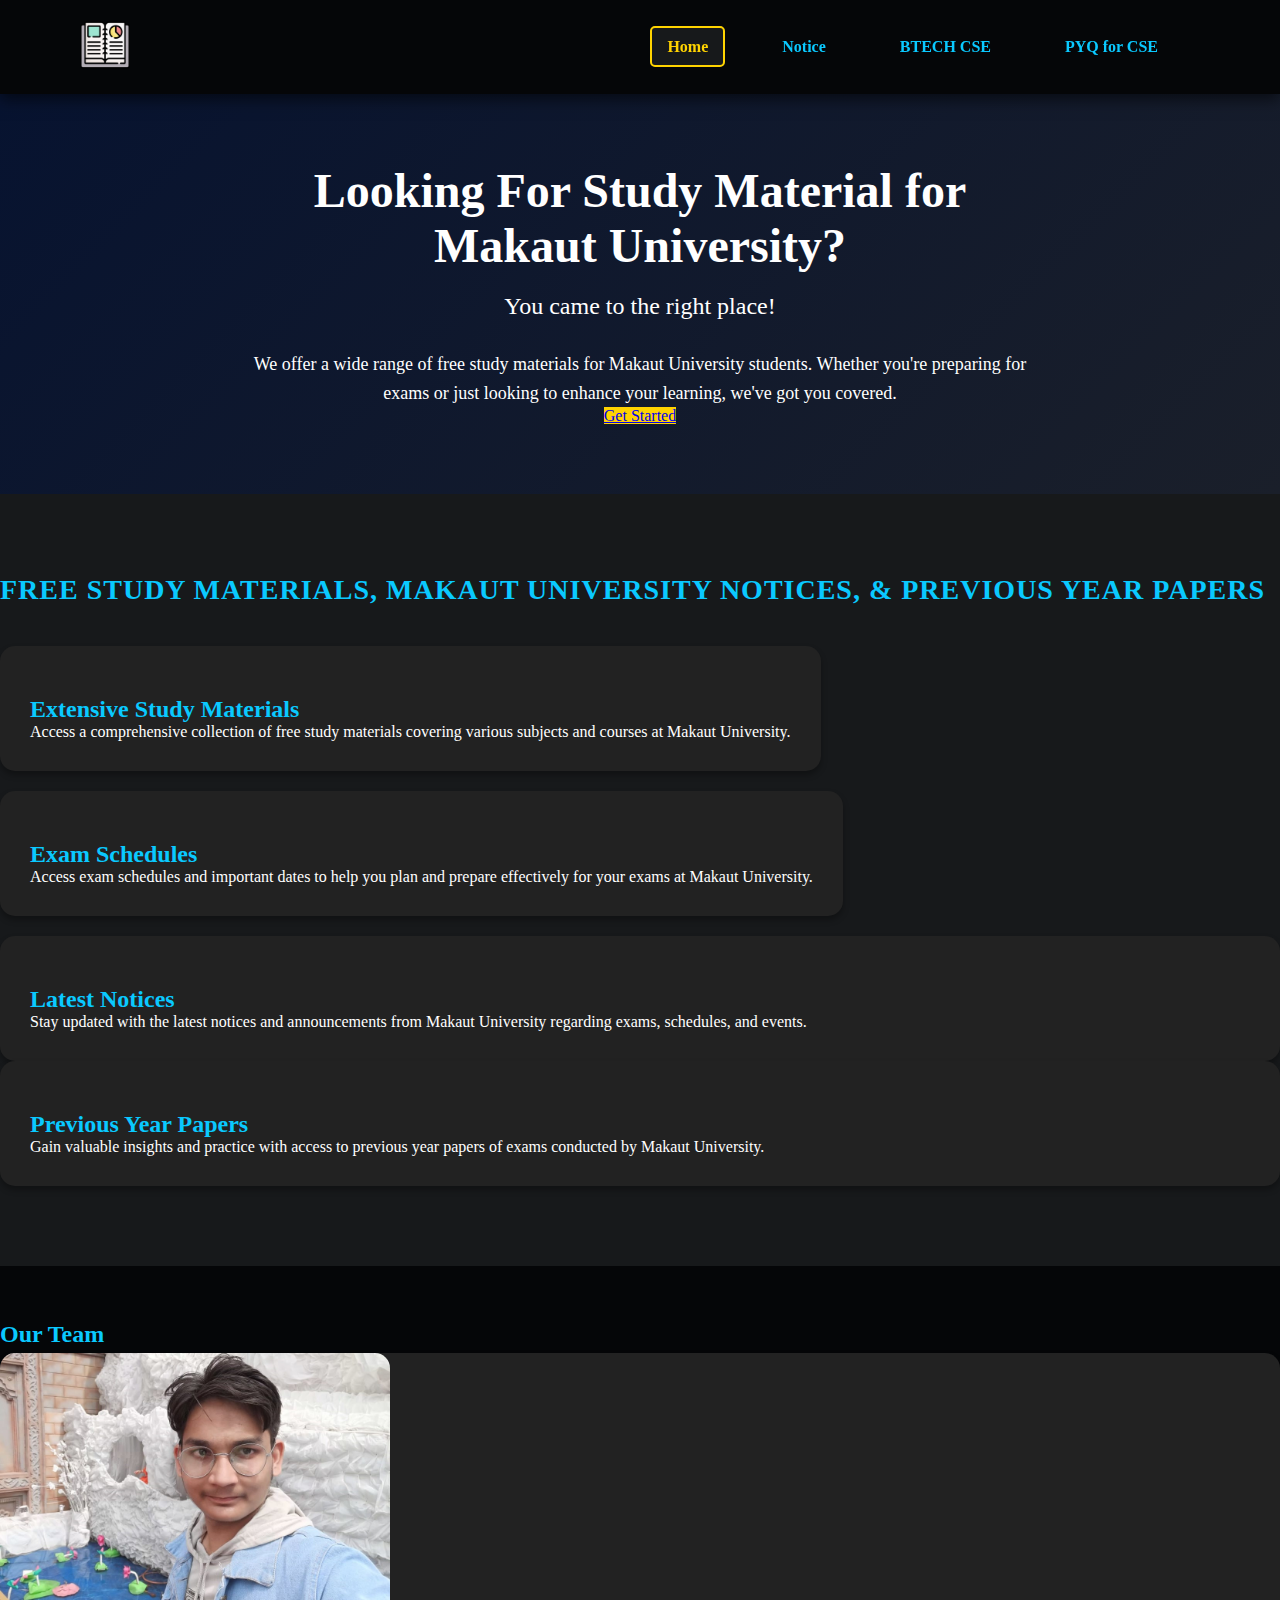
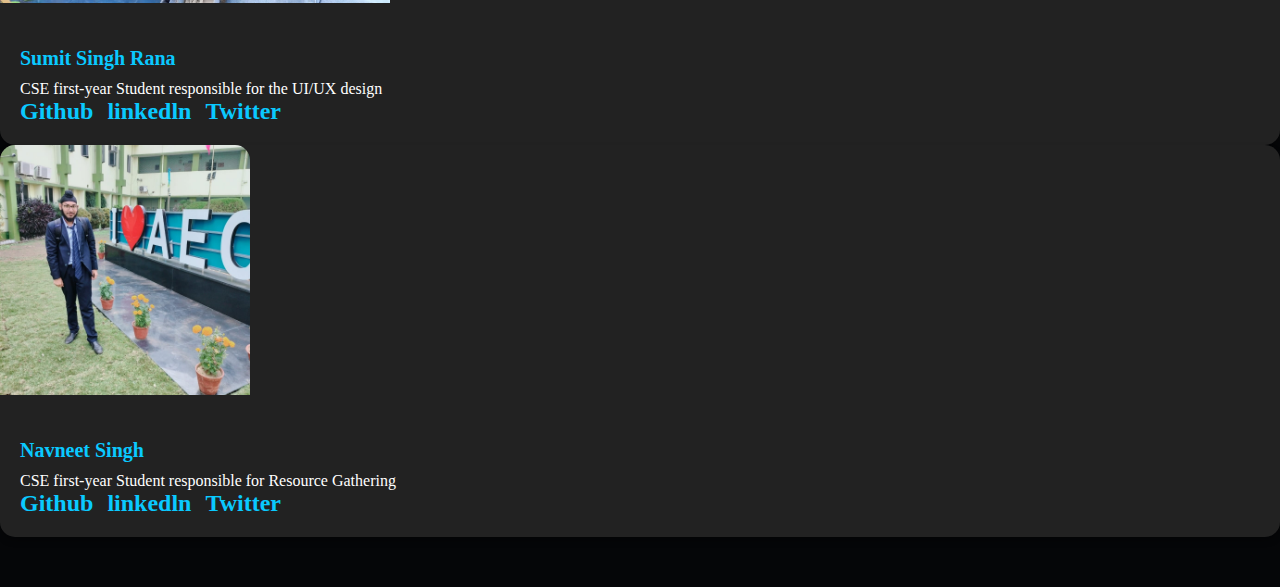
<file: Index.html>
<!DOCTYPE html>
<html lang="en">

<head>
    <meta charset="UTF-8">
    <meta name="viewport" content="width=device-width, initial-scale=1.0">
    <link href="https://cdn.jsdelivr.net/npm/bootstrap@5.0.2/dist/css/bootstrap.min.css" rel="stylesheet"
        integrity="sha384-EVSTQN3/azprG1Anm3QDgpJLIm9Nao0Yz1ztcQTwFspd3yD65VohhpuuCOmLASjC" crossorigin="anonymous">
    <link rel="stylesheet" href="style.css">
    <title>Index</title>
</head>

<body>
    <section id="header">
      <a href="#">
        <img src="img/planner.png" class="logo" alt="">
      </a>
  
      <div>
        <ul id="navbar">
          <li><a class="active" href="index.html">Home </a></li>
          <li><a href="Notice.html">Notice</a></li>
          <li><a href="study.html">BTECH CSE</a></li>
          <li><a href="pyq.html">PYQ for CSE</a></li>
          <!-- <li><a href="index.html">Contact</a></li> -->
        </ul>
      </div>
    </section>

    <section id="hero">
      <div class="container">
        <h1>Looking For Study Material for Makaut University?</h1>
        <h2>You came to the right place!</h2>
        <p>We offer a wide range of free study materials for Makaut University students. Whether you're preparing for exams or just looking to enhance your learning, we've got you covered.</p>
        <a href="pyq.html" class="btn btn-primary btn-lg hero-btn">Get Started </a>
      </div>
    </section>
    
    <section id="features">
      <div class="container">
          <h2 class="text-center mb-4">Free Study Materials, Makaut University Notices, & Previous Year Papers</h2>
          <div class="row">
              <!-- Top Cards -->
              <div class="col-md-6 top-cards">
                  <div class="card">
                      <div class="card-body text-center">
                          <h3 class="card-title">Extensive Study Materials</h3>
                          <p class="card-text">Access a comprehensive collection of free study materials covering various subjects and courses at Makaut University.</p>
                      </div>
                  </div>
              </div>
              <div class="col-md-6 top-cards">
                  <div class="card">
                      <div class="card-body text-center">
                          <h3 class="card-title">Exam Schedules</h3>
                          <p class="card-text">Access exam schedules and important dates to help you plan and prepare effectively for your exams at Makaut University.</p>
                      </div>
                  </div>
              </div>

              <!-- Bottom Cards -->
              <div class="col-md-6">
                  <div class="card">
                      <div class="card-body text-center">
                          <h3 class="card-title">Latest Notices</h3>
                          <p class="card-text">Stay updated with the latest notices and announcements from Makaut University regarding exams, schedules, and events.</p>
                      </div>
                  </div>
              </div>
              <div class="col-md-6">
                  <div class="card">
                      <div class="card-body text-center">
                          <h3 class="card-title">Previous Year Papers</h3>
                          <p class="card-text">Gain valuable insights and practice with access to previous year papers of exams conducted by Makaut University.</p>
                      </div>
                  </div>
              </div>
          </div>
      </div>
  </section>
    
  <section id="team">
    <div class="container">
        <h2>Our Team</h2>
        <div class="row">
            <div class="col-md-4">
                <div class="card">
                    <img src="img/team1.jpg" class="card-img-top" alt="John Doe">
                    <div class="card-body">
                        <h5 class="card-title">Sumit Singh Rana</h5>
                        <p class="card-text">CSE first-year Student responsible for the UI/UX design</p>
                        <ul class="list-inline">
                            <li class="list-inline-item"><a href="https://github.com/SS-Rana"target="_blank">Github</a></li>
                            <li class="list-inline-item"><a href="https://www.linkedin.com/in/sumit-singh-rana-22002a295"target="_blank">linkedln</a></li>
                            <li class="list-inline-item"><a href="https://twitter.com/SS_Rana005"target="_blank">Twitter</a></li>
                            
                        </ul>
                    </div>
                </div>
            </div>
            <div class="col-md-4">
                <div class="card">
                    <img src="img/team2.jpg" class="card-img-top" alt="Jane Smith">
                    <div class="card-body">
                        <h5 class="card-title">Navneet Singh</h5>
                        <p class="card-text">CSE first-year Student responsible for Resource Gathering</p>
                        <ul class="list-inline">
                          <li class="list-inline-item"><a href="https://github.com/navneetsingh9135"target="_blank">Github</i></a></li>
                            <li class="list-inline-item"><a href="https://surl.li/tgeea"target="_blank">linkedln</a></li>
                            <li class="list-inline-item"><a href="https://x.com/127Navneet69845?t=RZUumhgW-wLYJr5pBUO4NA&s=08"target="_blank">Twitter</i></a></li>
                        </ul>
                    </div>
                </div>
            </div>
            
        </div>
    </div>
</section>


  


    <script src="https://cdn.jsdelivr.net/npm/@popperjs/core@2.9.2/dist/umd/popper.min.js"
        integrity="sha384-IQsoLXl5PILFhosVNubq5LC7Qb9DXgDA9i+tQ8Zj3iwWAwPtgFTxbJ8NT4GN1R8p" crossorigin="anonymous">
    </script>
    <script src="https://cdn.jsdelivr.net/npm/bootstrap@5.0.2/dist/js/bootstrap.min.js"
        integrity="sha384-cVKIPhGWiC2Al4u+LWgxfKTRIcfu0JTxR+EQDz/bgldoEyl4H0zUF0QKbrJ0EcQF" crossorigin="anonymous">
    </script>
</body>

</html>
</file>
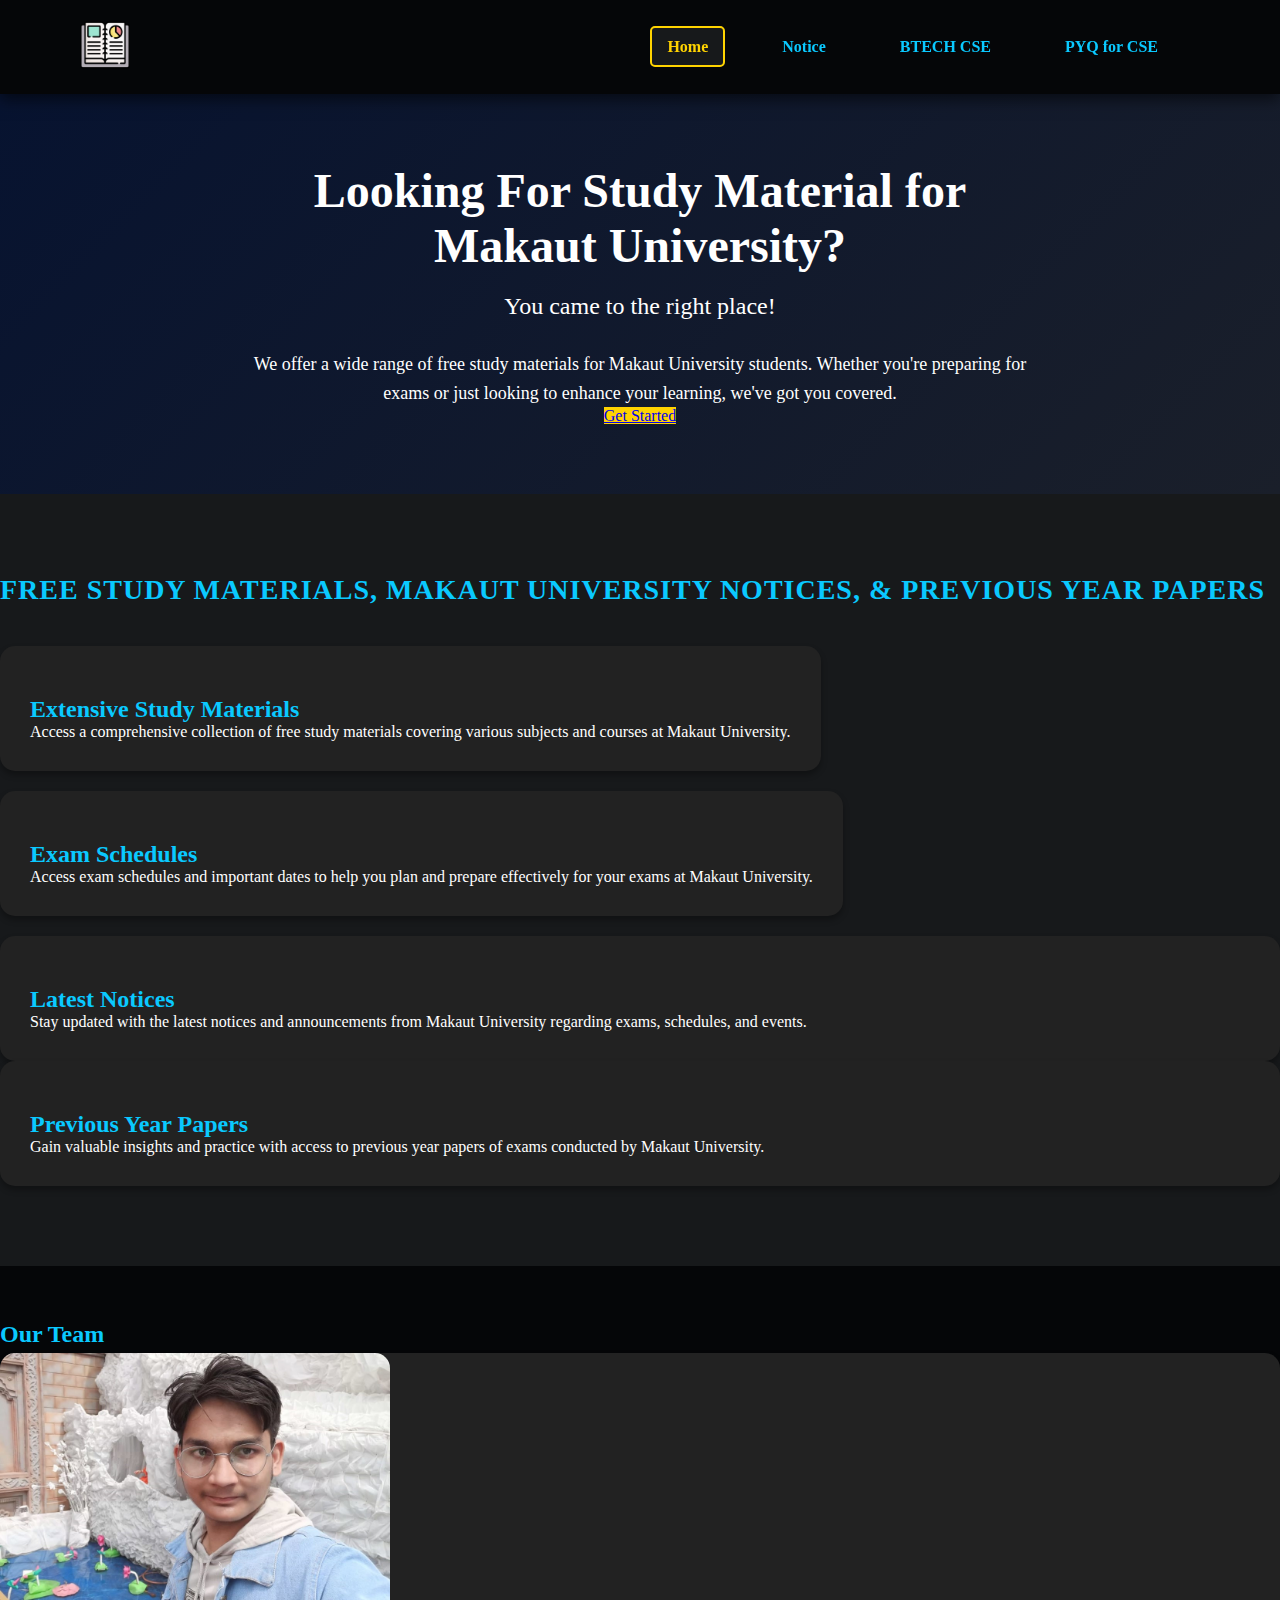
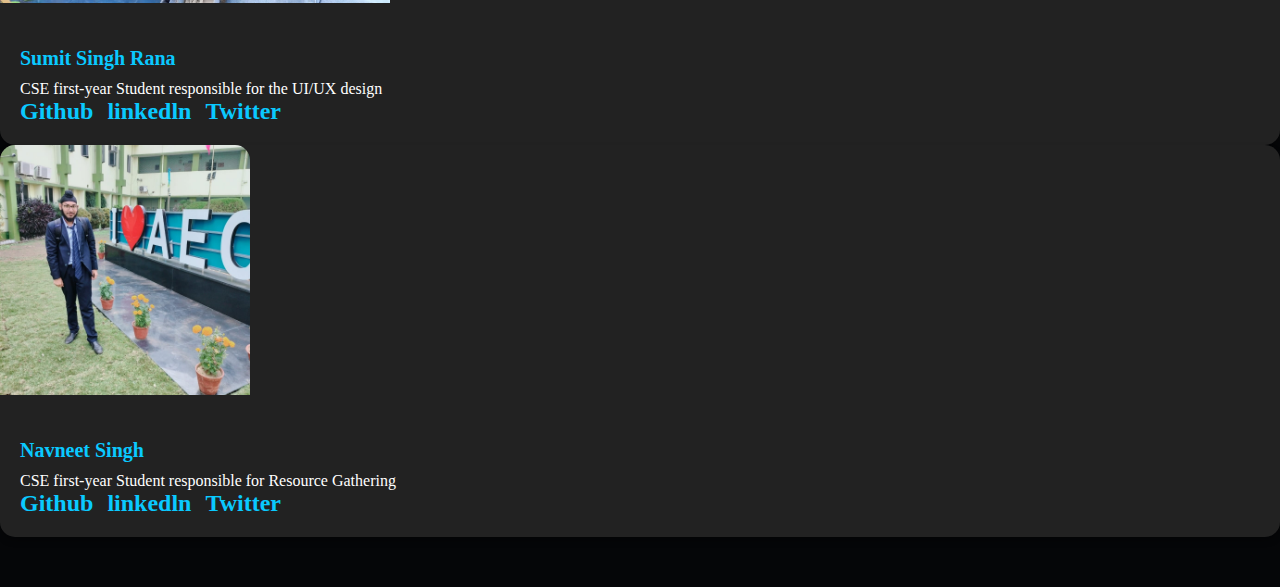
<file: index.html>
<!DOCTYPE html>
<html lang="en">

<head>
    <meta charset="UTF-8">
    <meta name="viewport" content="width=device-width, initial-scale=1.0">
    <link href="https://cdn.jsdelivr.net/npm/bootstrap@5.0.2/dist/css/bootstrap.min.css" rel="stylesheet"
        integrity="sha384-EVSTQN3/azprG1Anm3QDgpJLIm9Nao0Yz1ztcQTwFspd3yD65VohhpuuCOmLASjC" crossorigin="anonymous">
    <link rel="stylesheet" href="style.css">
    <title>Index</title>
</head>

<body>
    <section id="header">
      <a href="#">
        <img src="img/planner.png" class="logo" alt="">
      </a>
  
      <div>
        <ul id="navbar">
          <li><a class="active" href="index.html">Home </a></li>
          <li><a href="Notice.html">Notice</a></li>
          <li><a href="study.html">BTECH CSE</a></li>
          <li><a href="pyq.html">PYQ for CSE</a></li>
          <!-- <li><a href="index.html">Contact</a></li> -->
        </ul>
      </div>
    </section>

    <section id="hero">
      <div class="container">
        <h1>Looking For Study Material for Makaut University?</h1>
        <h2>You came to the right place!</h2>
        <p>We offer a wide range of free study materials for Makaut University students. Whether you're preparing for exams or just looking to enhance your learning, we've got you covered.</p>
        <a href="pyq.html" class="btn btn-primary btn-lg hero-btn">Get Started </a>
      </div>
    </section>
    
    <section id="features">
      <div class="container">
          <h2 class="text-center mb-4">Free Study Materials, Makaut University Notices, & Previous Year Papers</h2>
          <div class="row">
              <!-- Top Cards -->
              <div class="col-md-6 top-cards">
                  <div class="card">
                      <div class="card-body text-center">
                          <h3 class="card-title">Extensive Study Materials</h3>
                          <p class="card-text">Access a comprehensive collection of free study materials covering various subjects and courses at Makaut University.</p>
                      </div>
                  </div>
              </div>
              <div class="col-md-6 top-cards">
                  <div class="card">
                      <div class="card-body text-center">
                          <h3 class="card-title">Exam Schedules</h3>
                          <p class="card-text">Access exam schedules and important dates to help you plan and prepare effectively for your exams at Makaut University.</p>
                      </div>
                  </div>
              </div>

              <!-- Bottom Cards -->
              <div class="col-md-6">
                  <div class="card">
                      <div class="card-body text-center">
                          <h3 class="card-title">Latest Notices</h3>
                          <p class="card-text">Stay updated with the latest notices and announcements from Makaut University regarding exams, schedules, and events.</p>
                      </div>
                  </div>
              </div>
              <div class="col-md-6">
                  <div class="card">
                      <div class="card-body text-center">
                          <h3 class="card-title">Previous Year Papers</h3>
                          <p class="card-text">Gain valuable insights and practice with access to previous year papers of exams conducted by Makaut University.</p>
                      </div>
                  </div>
              </div>
          </div>
      </div>
  </section>
    
  <section id="team">
    <div class="container">
        <h2>Our Team</h2>
        <div class="row">
            <div class="col-md-4">
                <div class="card">
                    <img src="img/team1.jpg" class="card-img-top" alt="John Doe">
                    <div class="card-body">
                        <h5 class="card-title">Sumit Singh Rana</h5>
                        <p class="card-text">CSE first-year Student responsible for the UI/UX design</p>
                        <ul class="list-inline">
                            <li class="list-inline-item"><a href="https://github.com/SS-Rana"target="_blank">Github</a></li>
                            <li class="list-inline-item"><a href="https://www.linkedin.com/in/sumit-singh-rana-22002a295"target="_blank">linkedln</a></li>
                            <li class="list-inline-item"><a href="https://twitter.com/SS_Rana005"target="_blank">Twitter</a></li>
                            
                        </ul>
                    </div>
                </div>
            </div>
            <div class="col-md-4">
                <div class="card">
                    <img src="img/team2.jpg" class="card-img-top" alt="Jane Smith">
                    <div class="card-body">
                        <h5 class="card-title">Navneet Singh</h5>
                        <p class="card-text">CSE first-year Student responsible for Resource Gathering</p>
                        <ul class="list-inline">
                          <li class="list-inline-item"><a href="https://github.com/navneetsingh9135"target="_blank">Github</i></a></li>
                            <li class="list-inline-item"><a href="https://surl.li/tgeea"target="_blank">linkedln</a></li>
                            <li class="list-inline-item"><a href="https://x.com/127Navneet69845?t=RZUumhgW-wLYJr5pBUO4NA&s=08"target="_blank">Twitter</i></a></li>
                        </ul>
                    </div>
                </div>
            </div>
            
        </div>
    </div>
</section>


  


    <script src="https://cdn.jsdelivr.net/npm/@popperjs/core@2.9.2/dist/umd/popper.min.js"
        integrity="sha384-IQsoLXl5PILFhosVNubq5LC7Qb9DXgDA9i+tQ8Zj3iwWAwPtgFTxbJ8NT4GN1R8p" crossorigin="anonymous">
    </script>
    <script src="https://cdn.jsdelivr.net/npm/bootstrap@5.0.2/dist/js/bootstrap.min.js"
        integrity="sha384-cVKIPhGWiC2Al4u+LWgxfKTRIcfu0JTxR+EQDz/bgldoEyl4H0zUF0QKbrJ0EcQF" crossorigin="anonymous">
    </script>
</body>

</html>
</file>
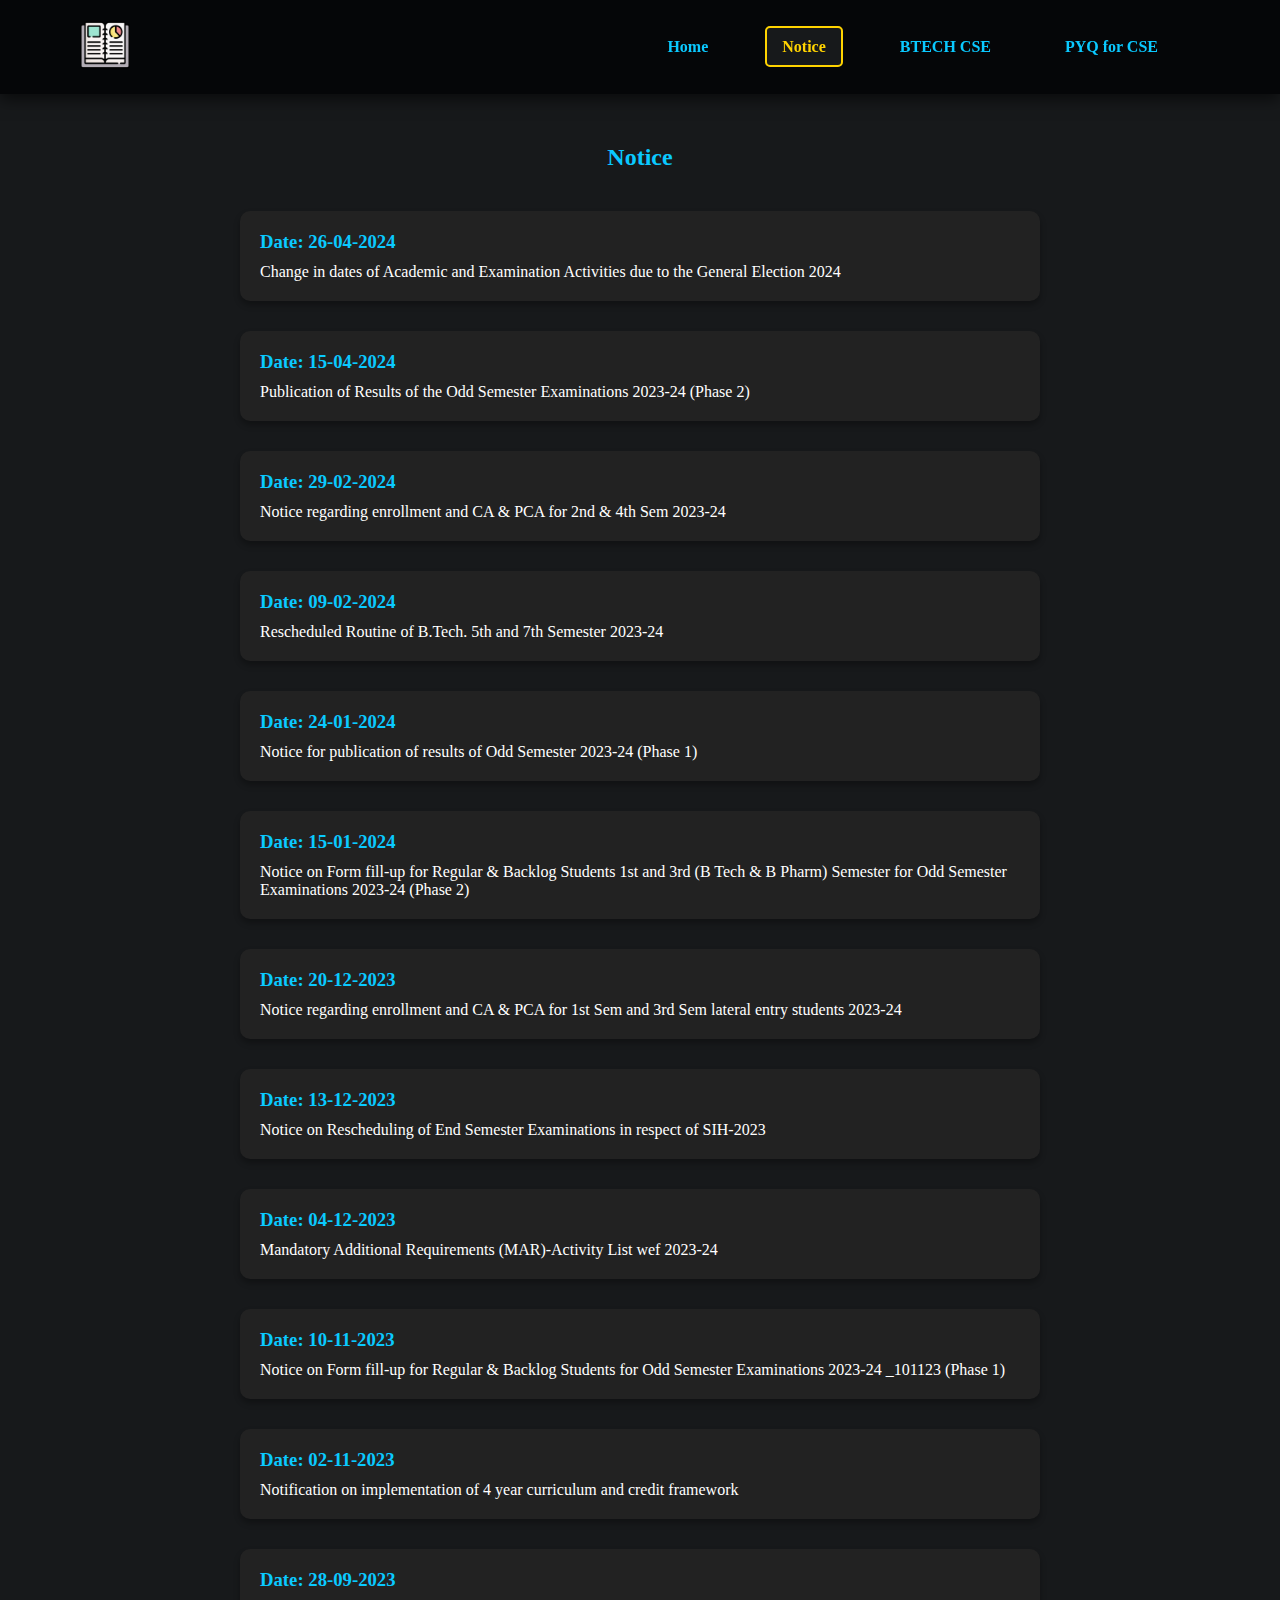
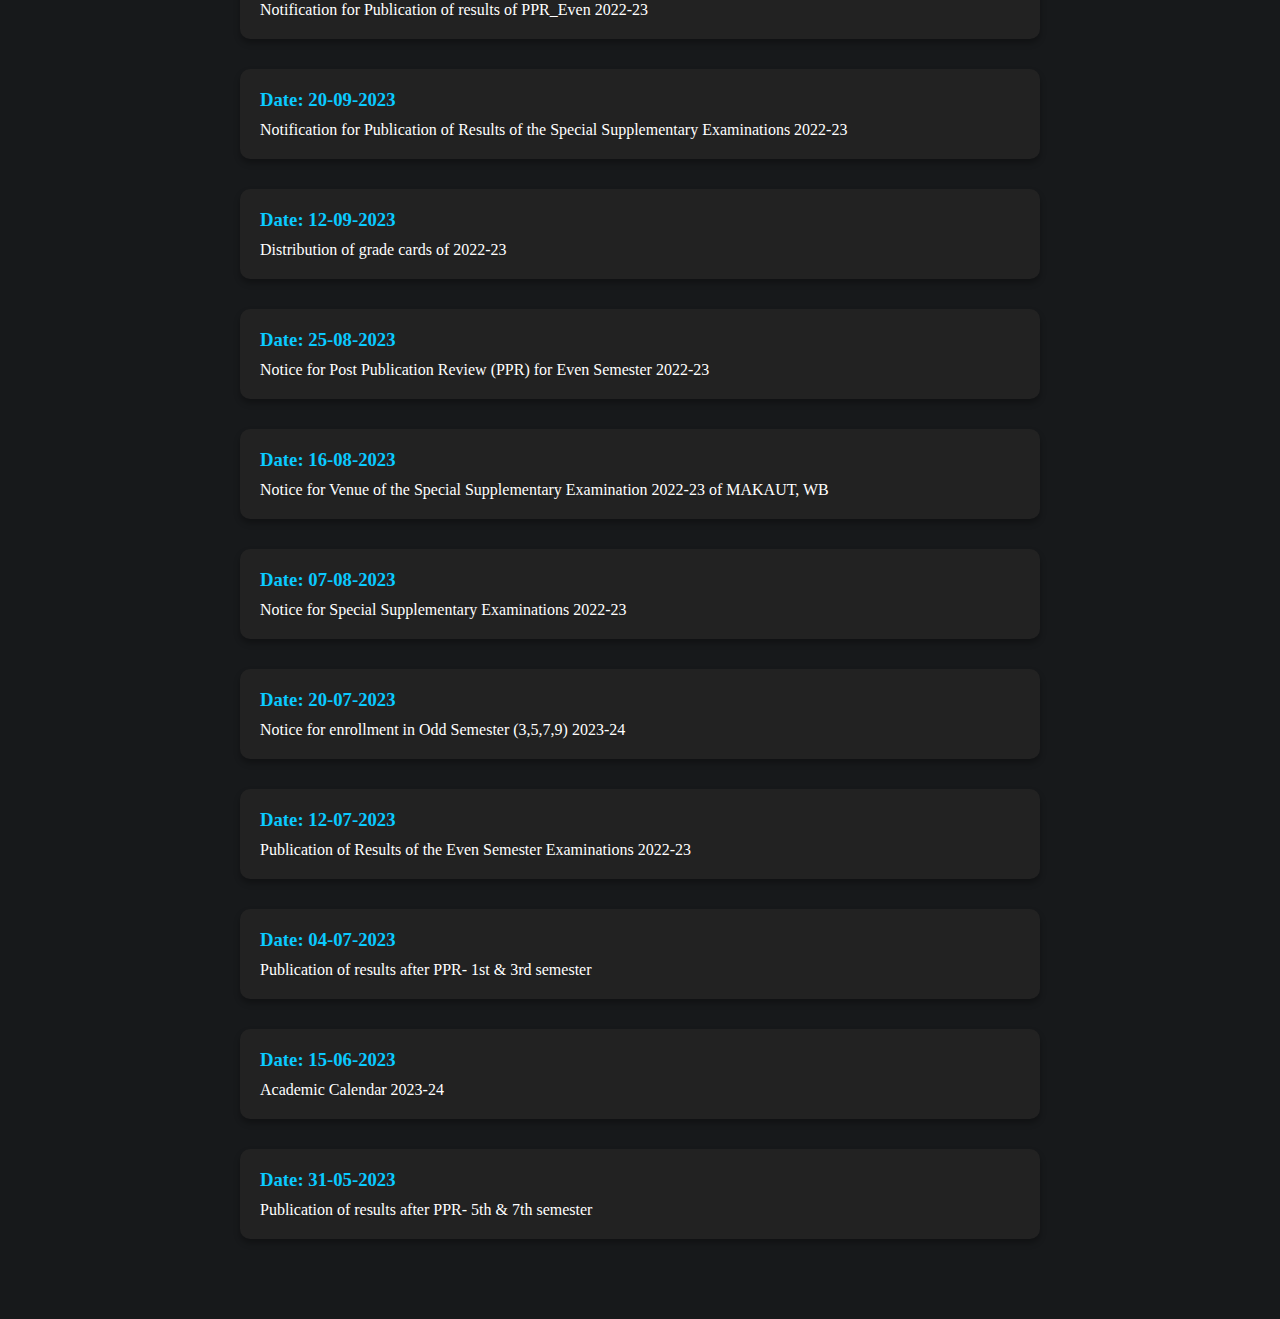
<file: Notice.html>
<!DOCTYPE html>
<html lang="en">

<head>
    <meta charset="UTF-8">
    <meta name="viewport" content="width=device-width, initial-scale=1.0">
    <link href="https://cdn.jsdelivr.net/npm/bootstrap@5.0.2/dist/css/bootstrap.min.css" rel="stylesheet"
        integrity="sha384-EVSTQN3/azprG1Anm3QDgpJLIm9Nao0Yz1ztcQTwFspd3yD65VohhpuuCOmLASjC" crossorigin="anonymous">
    <link rel="stylesheet" href="style.css">
    <title>Notice</title>
</head>

<body>
    <section id="header">
        <a href="#">
            <img src="img/planner.png" class="logo" alt="">
        </a>

        <div>
            <ul id="navbar">
                <li><a href="index.html">Home </a></li>
                <li><a class="active"href="Notice.html">Notice</a></li>
                <li><a href="study.html">BTECH CSE</a></li>
                <li><a href="pyq.html">PYQ for CSE</a></li>
                <!-- <li><a href="index.html">Contact</a></li> -->
            </ul>
        </div>
    </section>

    <section id="notice">
    <div class="container">
        <h2>Notice</h2>
        <!-- example -->
        <div class="notice-item">
            <a href="https://d2xe8shibzpjog.cloudfront.net/Notice/makaut1/4650_1714136217.pdf "target="_blank">
            <h3>Date: 26-04-2024</h3>
            <p>Change in dates of Academic and Examination Activities due to the General Election 2024</p>
        </a>
        </div>
        
        <div class="notice-item">
            <a href="https://d2xe8shibzpjog.cloudfront.net/Notice/makaut1/9190_1713199167.pdf "target="_blank">
            <h3>Date: 15-04-2024</h3>
            <p>Publication of Results of the Odd Semester Examinations 2023-24 (Phase 2)</p>
        </a>
        </div>
        <div class="notice-item">
            <h3>Date: 29-02-2024</h3>
            <a href="https://d2xe8shibzpjog.cloudfront.net/Notice/makaut1/9022_1709200803.pdf "target="_blank">
            <p>Notice regarding enrollment and CA & PCA for 2nd & 4th Sem 2023-24</p>
        </a>
        </div>
        <div class="notice-item">
            <a href="https://d2xe8shibzpjog.cloudfront.net/Notice/makaut1/4786_1707463579.pdf "target="_blank">
            <h3>Date: 09-02-2024</h3>
            <p>Rescheduled Routine of B.Tech. 5th and 7th Semester 2023-24</p>
        </a>
        </div>
        <div class="notice-item">
            <a href="https://d2xe8shibzpjog.cloudfront.net/Notice/makaut1/1618_1706178136.pdf "target="_blank">
            <h3>Date: 24-01-2024</h3>
            <p>Notice for publication of results of Odd Semester 2023-24 (Phase 1)</p>
        </a>
        </div>
        <div class="notice-item">
            <a href="https://d2xe8shibzpjog.cloudfront.net/Notice/makaut1/3995_1706092680.pdf "target="_blank">
            <h3>Date: 15-01-2024</h3>
            <p>Notice on Form fill-up for Regular & Backlog Students 1st and 3rd (B Tech & B Pharm) Semester for Odd Semester Examinations 2023-24 (Phase 2)</p>
        </a>
        </div>
        <div class="notice-item">
            <a href="https://d2xe8shibzpjog.cloudfront.net/Notice/makaut1/1672_1703125267.pdf "target="_blank">
            <h3>Date: 20-12-2023</h3>
            <p>Notice regarding enrollment and CA & PCA for 1st Sem and 3rd Sem lateral entry students 2023-24</p>
        </a>
        </div>
        <div class="notice-item">
            <a href="https://d2xe8shibzpjog.cloudfront.net/Notice/makaut1/2905_1702468867.pdf "target="_blank">
            <h3>Date: 13-12-2023</h3>
            <p>Notice on Rescheduling of End Semester Examinations in respect of SIH-2023</p>
        </a>
        </div>
        <div class="notice-item">
            <a href="https://d2xe8shibzpjog.cloudfront.net/Notice/makaut1/9369_1701770744.pdf "target="_blank">
            <h3>Date: 04-12-2023</h3>
            <p>Mandatory Additional Requirements (MAR)-Activity List wef 2023-24</p>
            </a>
        </div>
        <div class="notice-item">
            <a href="https://d2xe8shibzpjog.cloudfront.net/Notice/makaut1/8526_1699617137.pdf "target="_blank">
            <h3>Date: 10-11-2023</h3>
            <p>Notice on Form fill-up for Regular & Backlog Students for Odd Semester Examinations 2023-24 _101123 (Phase 1)</p>
        </a>
        </div>
        <div class="notice-item">
            <a href="https://d2xe8shibzpjog.cloudfront.net/Notice/makaut1/2805_1698921393.pdf "target="_blank">
            <h3>Date: 02-11-2023</h3>
            <p>Notification on implementation of 4 year curriculum and credit framework</p>
        </a>
        </div>
        <div class="notice-item">
            <a href="https://d2xe8shibzpjog.cloudfront.net/Notice/makaut1/1736_1695979897.pdf "target="_blank">
            <h3>Date: 28-09-2023</h3>
            <p>Notification for Publication of results of PPR_Even 2022-23</p>
        </a>
        </div>
        <div class="notice-item">
            <a href="https://d2xe8shibzpjog.cloudfront.net/Notice/makaut1/8720_1695298510.pdf "target="_blank">
            <h3>Date: 20-09-2023</h3>
            <p>Notification for Publication of Results of the Special Supplementary Examinations 2022-23</p>
            </a>
        </div>
        <div class="notice-item">
            <a href="https://d2xe8shibzpjog.cloudfront.net/Notice/makaut1/9012_1694520589.pdf "target="_blank">
            <h3>Date: 12-09-2023</h3>
            <p>Distribution of grade cards of 2022-23</p>
            </a>
        </div>
        <div class="notice-item">
            <a href="https://d2xe8shibzpjog.cloudfront.net/Notice/makaut1/4765_1692956293.pdf "target="_blank">
            <h3>Date: 25-08-2023</h3>
            <p>Notice for Post Publication Review (PPR) for Even Semester 2022-23</p>
        </a>
        </div>
        <div class="notice-item">
            <a href="https://d2xe8shibzpjog.cloudfront.net/Notice/makaut1/4667_1692173911.pdf "target="_blank">
            <h3>Date: 16-08-2023</h3>
            <p>Notice for Venue of the Special Supplementary Examination 2022-23 of MAKAUT, WB</p>
        </a>
        </div>
        <div class="notice-item">
            <a href="https://d2xe8shibzpjog.cloudfront.net/Notice/makaut1/5949_1691407652.pdf "target="_blank">
            <h3>Date: 07-08-2023</h3>
            <p>Notice for Special Supplementary Examinations 2022-23</p>
        </a>
        </div>
        <div class="notice-item">
            <a href="https://smartexam-mum.s3.amazonaws.com/Notice/makaut1/1897_1658307068.pdf "target="_blank">
            <h3>Date: 20-07-2023</h3>
            <p>Notice for enrollment in Odd Semester (3,5,7,9) 2023-24</p>
            </a>    
        </div>
        <div class="notice-item">
            <a href="https://d2xe8shibzpjog.cloudfront.net/Notice/makaut1/5878_1689189727.pdf "target="_blank">
            <h3>Date: 12-07-2023</h3>
            <p>Publication of Results of the Even Semester Examinations 2022-23</p>
        </a>
        </div>
        <div class="notice-item">
            <a href="https://d2xe8shibzpjog.cloudfront.net/Notice/makaut1/8698_1688539317.pdf "target="_blank">
            <h3>Date: 04-07-2023</h3>
            <p>Publication of results after PPR- 1st & 3rd semester</p>
        </a>
        </div>
        <div class="notice-item">
            <a href="https://d2xe8shibzpjog.cloudfront.net/Notice/makaut1/9959_1686827817.pdf "target="_blank">
            <h3>Date: 15-06-2023</h3>
            <p>Academic Calendar 2023-24</p>
        </a>
        </div>
        <div class="notice-item">
            <a href="https://d2xe8shibzpjog.cloudfront.net/Notice/makaut1/5497_1685712545.pdf "target="_blank">
            <h3>Date: 31-05-2023</h3>
            <p>Publication of results after PPR- 5th & 7th semester</p>
            </a>
        </div>
    </div>
</section>

    
   
    

    <script src="https://cdn.jsdelivr.net/npm/@popperjs/core@2.9.2/dist/umd/popper.min.js"
        integrity="sha384-IQsoLXl5PILFhosVNubq5LC7Qb9DXgDA9i+tQ8Zj3iwWAwPtgFTxbJ8NT4GN1R8p" crossorigin="anonymous">
    </script>
    <script src="https://cdn.jsdelivr.net/npm/bootstrap@5.0.2/dist/js/bootstrap.min.js"
        integrity="sha384-cVKIPhGWiC2Al4u+LWgxfKTRIcfu0JTxR+EQDz/bgldoEyl4H0zUF0QKbrJ0EcQF" crossorigin="anonymous">
    </script>
</body>

</html>
</file>
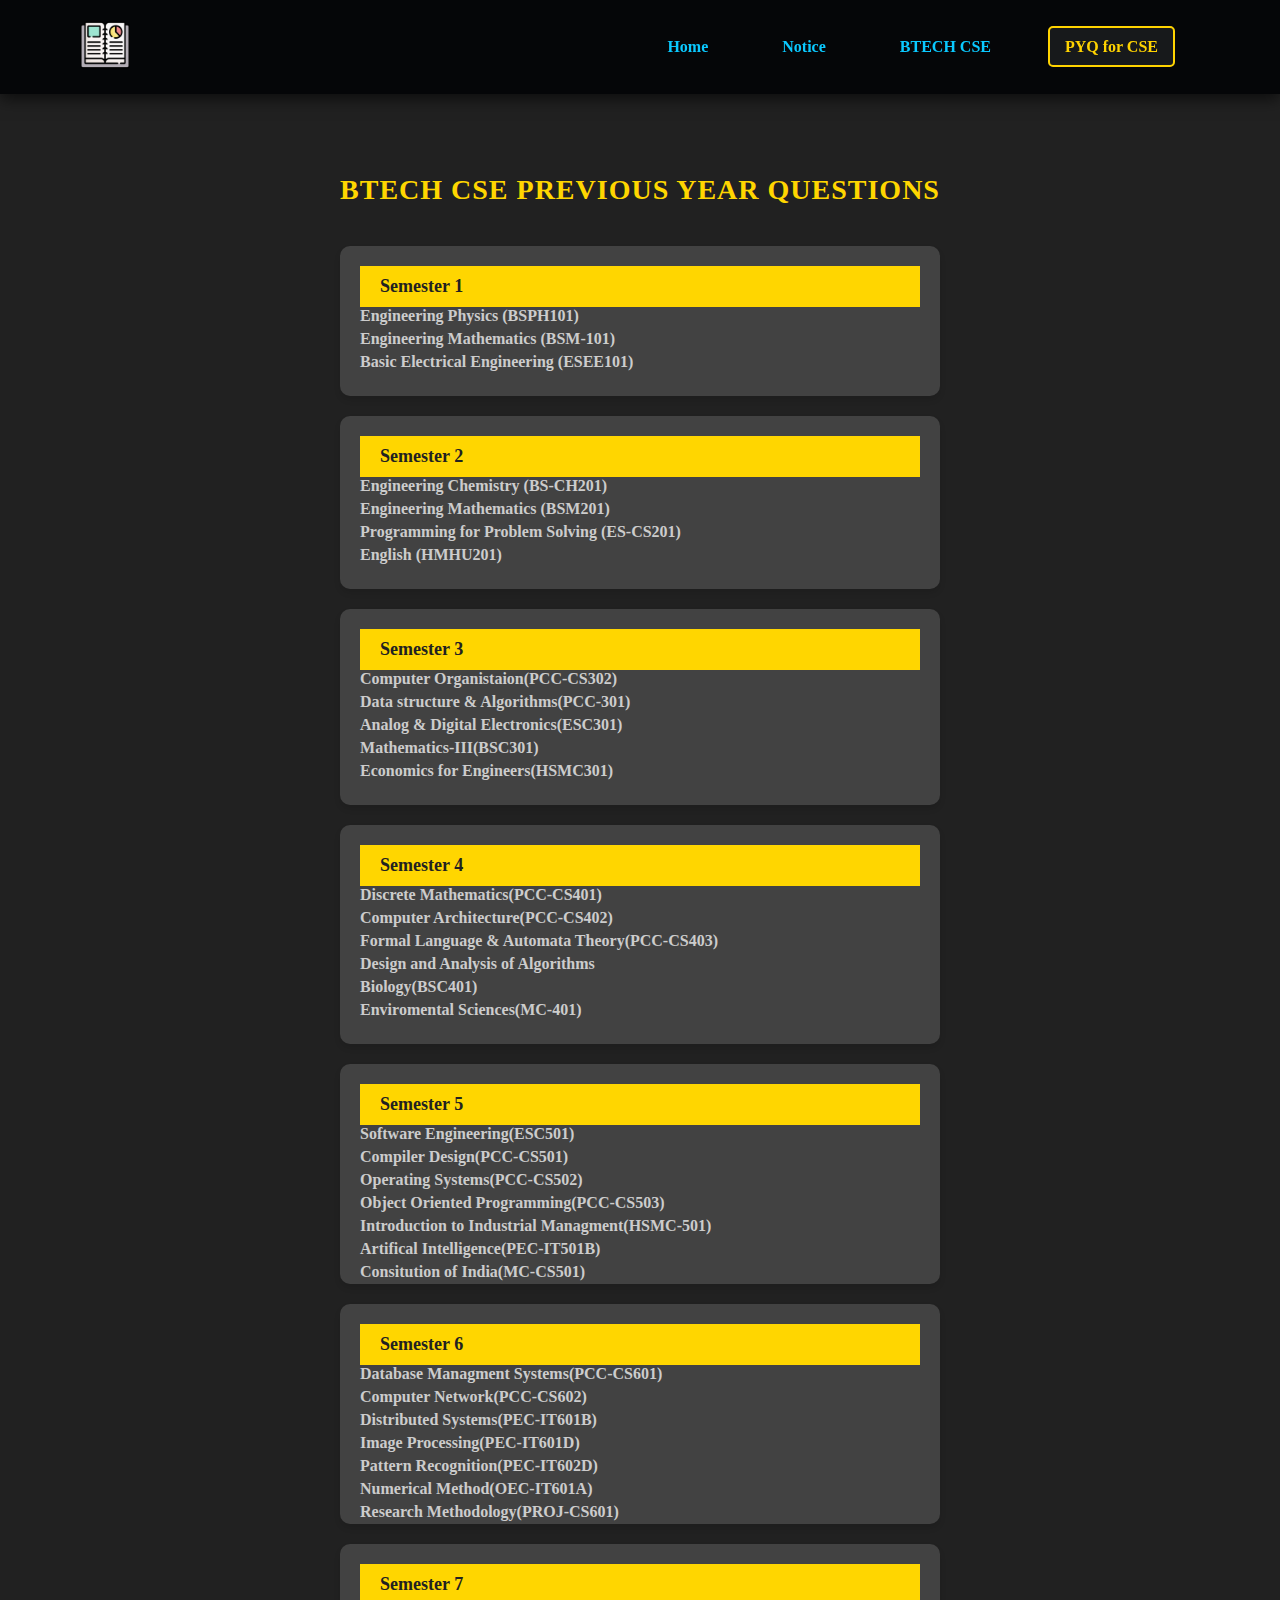
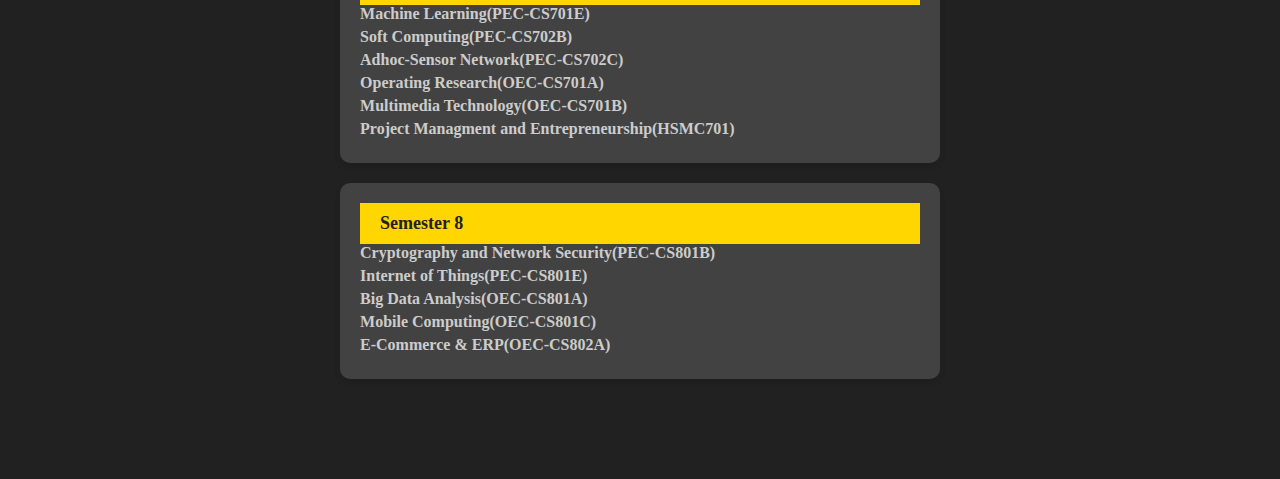
<file: pyq.html>
<!DOCTYPE html>
<html lang="en">

<head>
    <meta charset="UTF-8">
    <meta name="viewport" content="width=device-width, initial-scale=1.0">
    <link href="https://cdn.jsdelivr.net/npm/bootstrap@5.0.2/dist/css/bootstrap.min.css" rel="stylesheet"
        integrity="sha384-EVSTQN3/azprG1Anm3QDgpJLIm9Nao0Yz1ztcQTwFspd3yD65VohhpuuCOmLASjC" crossorigin="anonymous">
    <link rel="stylesheet" href="style.css">
    <title>PYQ for CSE</title>
</head>

<body>
    <section id="header">
        <a href="#">
            <img src="img/planner.png" class="logo" alt="">
        </a>

        <div>
            <ul id="navbar">
                <li><a href="index.html">Home </a></li>
                <li><a href="Notice.html">Notice</a></li>
                <li><a href="study.html">BTECH CSE</a></li>
                <li><a class="active" href="pyq.html">PYQ for CSE</a></li>
                <!-- <li><a href="index.html">Contact</a></li> -->
            </ul>
        </div>
    </section>

    <section id="pyq">
        <div class="container">
            <h2>BTECH CSE Previous Year Questions</h2>
            <div class="row">
                <!-- Semester 1 Card -->
                <div class="col-md-3">
                    <div class="card">
                        <div class="card-body">
                            <h3 class="semester-title">Semester 1</h3>
                            <ul class="list-unstyled">
                                <li><a href="https://drive.google.com/drive/folders/1fS1aTx4VZTctzhWkMdZTdaeBJpS_5VFa?usp=drive_link"
                                        target="_blank">Engineering
                                        Physics (BSPH101)</a></li>
                                <li><a href="https://drive.google.com/drive/folders/17U-F3WTBuiJWfg8v7uE3Px2RCnOvDmVB?usp=drive_link"
                                        target="_blank">Engineering Mathematics (BSM-101)</a></li>
                                <li><a href="https://drive.google.com/drive/folders/1T1Fz6Pw2WFSA3rVtVih7wZ-AL2bFbYfj?usp=sharing"
                                        target="_blank">Basic Electrical Engineering (ESEE101)</a></li>
                            </ul>
                        </div>
                    </div>
                </div>
                <div class="col-md-3">
                    <div class="card">
                        <div class="card-body">
                            <h3 class="semester-title">Semester 2</h3>
                            <ul class="list-unstyled">
                                <li><a href="https://drive.google.com/drive/folders/1JMtkGoPlC2aApxwzfdUWuNZiLCDqw_E1?usp=drive_link"
                                        target="_blank">Engineering Chemistry (BS-CH201)</a></li>
                                <li><a href="https://drive.google.com/drive/folders/1EK5Wp6W8e-ofHtm5mU0uq9lxQfJ_iRp4?usp=drive_link"
                                        target="_blank">Engineering Mathematics (BSM201)</a></li>
                                <li><a href="https://drive.google.com/drive/folders/18dCGDk5TttCxyz8o-q1-dlQE4Cni9xrU?usp=drive_link"
                                        target="_main">Programming for Problem Solving (ES-CS201)
                                    </a></li>
                                    <li><a href="https://drive.google.com/drive/folders/1k-hIMj9er1dBOfaVNJSwYC2a_pEu7YV3?usp=sharing" target="_main">English (HMHU201)</a></li>
                            </ul>
                        </div>
                    </div>
                </div>
                <div class="col-md-3">
                    <div class="card">
                        <div class="card-body">
                            <h3 class="semester-title">Semester 3</h3>
                            <ul class="list-unstyled">
                                <li><a href="https://drive.google.com/drive/folders/13bI_3qq5f5HjoW4FOw3jG063gAJqtQiA" target="_blank">Computer Organistaion(PCC-CS302)</a></li>
                                <li><a href="https://drive.google.com/drive/folders/1q3CAMp8cOrDXSNqd5PS5C9r5HOgkQ6Rk?usp=sharing" target="_blank">Data structure & Algorithms(PCC-301)</a></li>
                                <li><a href="https://drive.google.com/drive/folders/1CkImCAe2X_3dGCxJu4sP1UB6EKGe6KiR?usp=sharing" target="_main">Analog & Digital Electronics(ESC301)</a></li>
                                <li><a href="https://drive.google.com/drive/folders/140K_rxS-b1d9hfNLLs-sQGWCWLkvDVzs" target="_main">Mathematics-III(BSC301)</a></li>
                                <li><a href="https://drive.google.com/drive/folders/14AWFEndz13QtzmP75k39LQL6iCWXbJd8" target="_main">Economics for Engineers(HSMC301)</a></li>
                            </ul>
                        </div>
                    </div>
                </div>
                <div class="col-md-3">
                    <div class="card">
                        <div class="card-body">
                            <h3 class="semester-title">Semester 4</h3>
                            <ul class="list-unstyled">
                                <li><a href="https://drive.google.com/drive/folders/14IPTfmzJYCchc5EHeIz2EwiM_pFLVy1E" target="_blank">Discrete Mathematics(PCC-CS401)</a></li>
                                <li><a href="https://drive.google.com/drive/folders/15JOmy9X5k46-eJvaH-TeYydYyEwjXO_r" target="_blank">Computer Architecture(PCC-CS402)</a></li>
                                <li><a href="https://drive.google.com/drive/folders/14RwHiMkqdYk9wG7lPD-ikre3wRMCW30n" target="_blank">Formal Language & Automata Theory(PCC-CS403)</a></li>
                                <li><a href="https://drive.google.com/drive/folders/16N1FesLrKDtIQCjGOBtTJnjo-k3moIO6" target="_blank">Design and Analysis of Algorithms</a></li>
                                <li><a href="google_doc_link" target="_blank">Biology(BSC401)</a></li>
                                <li><a href="google_doc_link" target="_blank">Enviromental Sciences(MC-401)</a></li>
                    
                            </ul>
                        </div>
                    </div>
                </div>
                <div class="col-md-3">
                    <div class="card">
                        <div class="card-body">
                            <h3 class="semester-title">Semester 5</h3>
                            <ul class="list-unstyled">
                                <li><a href="google_doc_link" target="_blank">Software Engineering(ESC501)</a></li>
                                <li><a href="google_doc_link" target="_blank">Compiler Design(PCC-CS501)</a></li>
                                <li><a href="google_doc_link" target="_blank">Operating Systems(PCC-CS502)</a></li>
                                <li><a href="google_doc_link" target="_blank">Object Oriented Programming(PCC-CS503)</a></li>
                                <li><a href="google_doc_link" target="_blank">Introduction to Industrial Managment(HSMC-501)</a></li>
                                <li><a href="google_doc_link" target="_blank">Artifical Intelligence(PEC-IT501B)</a></li>
                                <li><a href="google_doc_link" target="_blank">Consitution of India(MC-CS501)</a></li>
                            </ul>
                        </div>
                    </div>
                </div>
                <div class="col-md-3">
                    <div class="card">
                        <div class="card-body">
                            <h3 class="semester-title">Semester 6</h3>
                            <ul class="list-unstyled">
                                <li><a href="google_doc_link" target="_blank">Database Managment Systems(PCC-CS601)</a></li>
                                <li><a href="google_doc_link" target="_blank">Computer Network(PCC-CS602)</a></li>
                                <li><a href="google_doc_link" target="_blank">Distributed Systems(PEC-IT601B)</a></li>
                                <li><a href="google_doc_link" target="_blank">Image Processing(PEC-IT601D)</a></li>
                                <li><a href="google_doc_link" target="_blank">Pattern Recognition(PEC-IT602D)</a></li>
                                <li><a href="google_doc_link" target="_blank">Numerical Method(OEC-IT601A)</a></li>
                                <li><a href="google_doc_link" target="_blank">Research Methodology(PROJ-CS601)</a></li>
                        
                            </ul>
                        </div>
                    </div>
                </div>
                <div class="col-md-3">
                    <div class="card">
                        <div class="card-body">
                            <h3 class="semester-title">Semester 7</h3>
                            <ul class="list-unstyled">
                                <li><a href="google_doc_link" target="_blank">Machine Learning(PEC-CS701E)</a></li>
                                <li><a href="google_doc_link" target="_blank">Soft Computing(PEC-CS702B)</a></li>
                                <li><a href="google_doc_link" target="_blank">Adhoc-Sensor Network(PEC-CS702C)</a></li>
                                <li><a href="google_doc_link" target="_blank">Operating Research(OEC-CS701A)</a></li>
                                <li><a href="google_doc_link" target="_blank">Multimedia Technology(OEC-CS701B)</a></li>
                                <li><a href="google_doc_link" target="_blank">Project Managment and Entrepreneurship(HSMC701)</a></li>
                            </ul>
                        </div>
                    </div>
                </div>
                <div class="col-md-3">
                    <div class="card">
                        <div class="card-body">
                            <h3 class="semester-title">Semester 8</h3>
                            <ul class="list-unstyled">
                                <li><a href="google_doc_link" target="_blank">Cryptography and Network Security(PEC-CS801B)</a></li>
                                <li><a href="google_doc_link" target="_blank">Internet of Things(PEC-CS801E)</a></li>
                                <li><a href="google_doc_link" target="_blank">Big Data Analysis(OEC-CS801A)</a></li>
                                <li><a href="google_doc_link" target="_blank">Mobile Computing(OEC-CS801C)</a></li>
                                <li><a href="google_doc_link" target="_blank">E-Commerce & ERP(OEC-CS802A) </a></li>
                                <!-- Add more subjects -->
                            </ul>
                        </div>
                    </div>
                </div>
                <!-- Repeat the same structure for Semester 2 to Semester 8 -->
            </div>
        </div>
    </section>

    <script src="script.js"></script>
    <script src="https://cdn.jsdelivr.net/npm/@popperjs/core@2.9.2/dist/umd/popper.min.js"
        integrity="sha384-IQsoLXl5PILFhosVNubq5LC7Qb9DXgDA9i+tQ8Zj3iwWAwPtgFTxbJ8NT4GN1R8p"
        crossorigin="anonymous"></script>
    <script src="https://cdn.jsdelivr.net/npm/bootstrap@5.0.2/dist/js/bootstrap.min.js"
        integrity="sha384-cVKIPhGWiC2Al4u+LWgxfKTRIcfu0JTxR+EQDz/bgldoEyl4H0zUF0QKbrJ0EcQF"
        crossorigin="anonymous"></script>
</body>

</html>
</file>
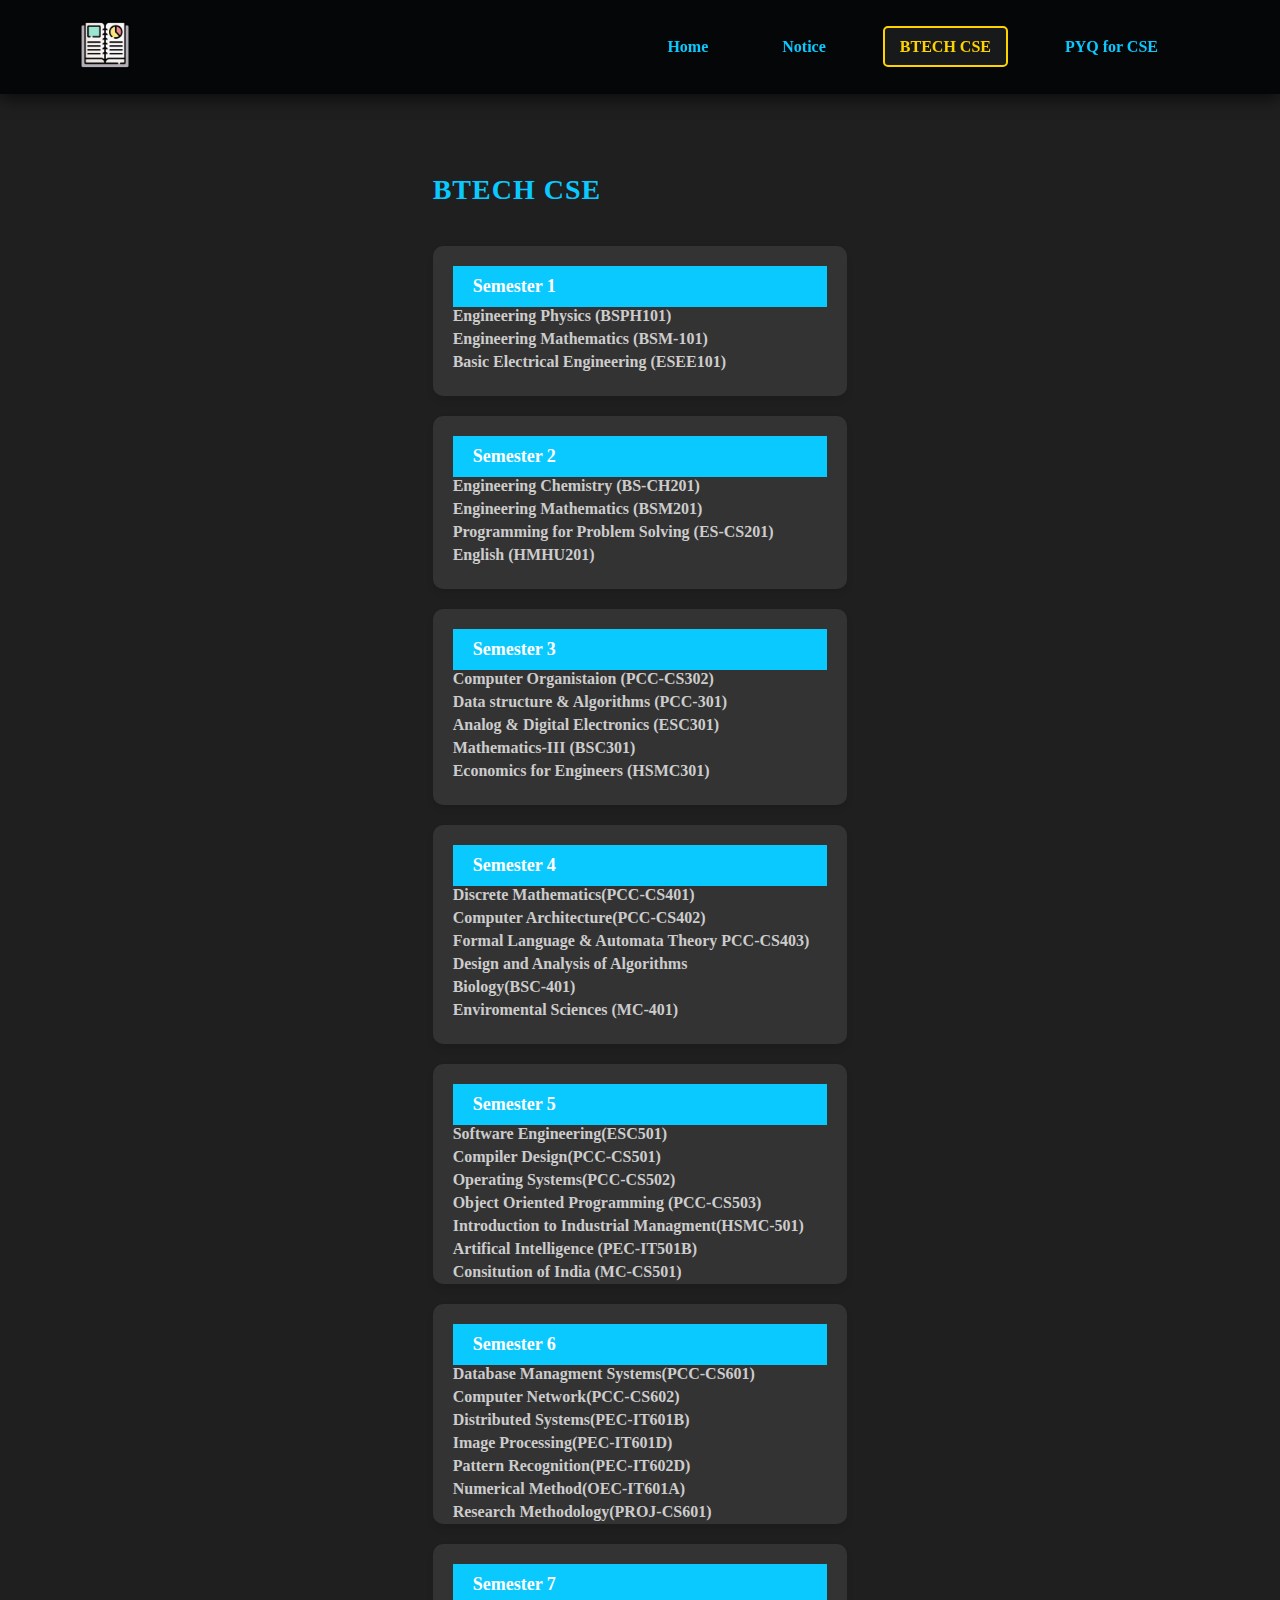
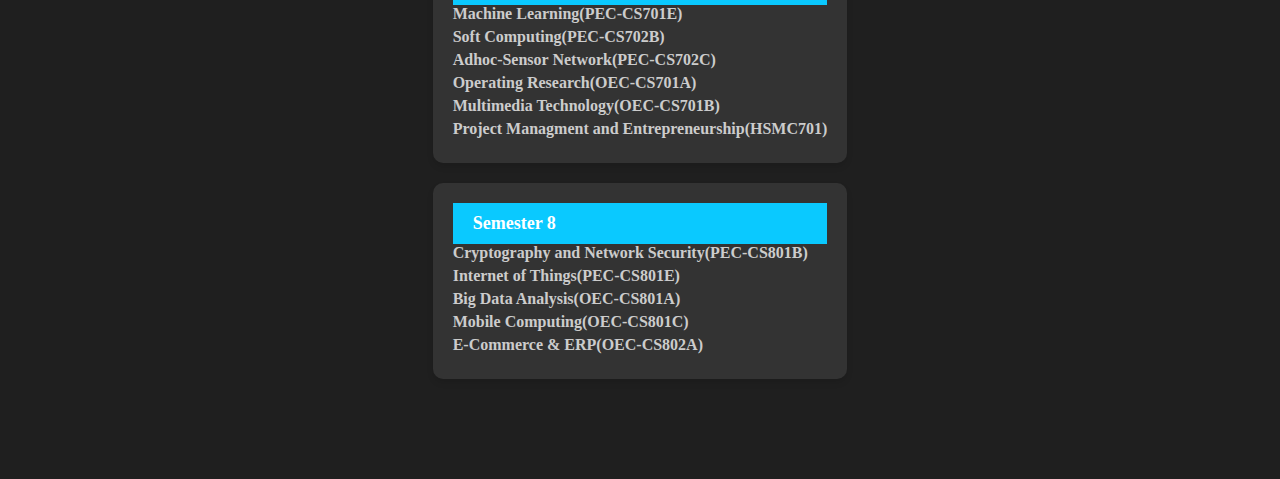
<file: study.html>
<!DOCTYPE html>
<html lang="en">

<head>
    <meta charset="UTF-8">
    <meta name="viewport" content="width=device-width, initial-scale=1.0">
    <link href="https://cdn.jsdelivr.net/npm/bootstrap@5.0.2/dist/css/bootstrap.min.css" rel="stylesheet"
        integrity="sha384-EVSTQN3/azprG1Anm3QDgpJLIm9Nao0Yz1ztcQTwFspd3yD65VohhpuuCOmLASjC" crossorigin="anonymous">
    <link rel="stylesheet" href="style.css">
    <title>BTECH CSE</title>
</head>

<body>
   
    <section id="header">
        <a href="#">
            <img src="img/planner.png" class="logo" alt="">
        </a>

        <div>
            <ul id="navbar">
                <li><a href="index.html">Home </a></li>
                <li><a href="Notice.html">Notice</a></li>
                <li><a class="active"href="study.html">BTECH CSE</a></li>
                <li><a href="pyq.html">PYQ for CSE</a></li>
                <!-- <li><a href="index.html">Contact</a></li> -->
            </ul>
        </div>
    </section>
    
    <section id="btech-cse">
        <div class="container">
            <h2>BTECH CSE</h2>
            <div class="row">
                <!-- Semester 1 Card -->
                <div class="col-md-3">
                    <div class="card">
                        <div class="card-body">
                            <h3 class="semester-title">Semester 1</h3>
                            <ul class="list-unstyled">
                                <li><a href="https://drive.google.com/drive/folders/1ZCr_HMUjsTgFMjh9Zt5u9SZAdm-0w6V-"target="_blank">Engineering Physics (BSPH101)</a></li>
                                <li><a href="https://drive.google.com/drive/folders/1HSQasrpvqiQj4ai31PtYxSzmR-AiZivV"target="_blank">Engineering Mathematics (BSM-101)</a></li>
                                <li><a href="https://drive.google.com/drive/folders/19SlEPzkIlGzSHAfYerf36JwQa3Y3Z0Y7" target="_blank">Basic Electrical Engineering (ESEE101)</a></li>
                            </ul>
                        </div>
                    </div>
                </div>
                <div class="col-md-3">
                    <div class="card">
                        <div class="card-body">
                            <h3 class="semester-title">Semester 2</h3>
                            <ul class="list-unstyled">
                                <li><a href="https://drive.google.com/drive/folders/1YDd6WWdGWIFTbRt_JWe6pYlux0X0QDsO"target="_blank">Engineering Chemistry (BS-CH201)</a></li>
                                <li><a href="https://drive.google.com/file/d/1PqpjBDsUzqCIT67vlwH-eFsE4kNoSgem/view?usp=drivesdk"target="_blank">Engineering Mathematics (BSM201)</a></li>
                                <li><a href="https://drive.google.com/file/d/1wnxmPzF9-9cNvLMxGT89rns8KAN4NjBM/view?usp=drivesdk" target="_blank">Programming for Problem Solving (ES-CS201)</a></li>
                                <li><a href="https://drive.google.com/file/d/1KJGqt-4S-nW8YHfg6-TRbV3VAgrkjBkY/view?usp=drivesdk" target="_blank">English (HMHU201)</a></li>
                            </ul>
                        </div>
                    </div>
                </div>
                <div class="col-md-3">
                    <div class="card">
                        <div class="card-body">
                            <h3 class="semester-title">Semester 3</h3>
                            <ul class="list-unstyled">
                                <li><a href="https://drive.google.com/file/d/1P5zB81lIQNp0fSB9ypbh9brsGzJFjlyv/view?usp=drivesdk" target="_blank">Computer Organistaion (PCC-CS302)</a></li>
                                <li><a href="https://drive.google.com/file/d/1YPWP0QJWurg_MCgb4lIY1coVEOrbzzqu/view?usp=drivesdk"target="_blank">Data structure & Algorithms (PCC-301)</a></li>
                                <li><a href="https://drive.google.com/file/d/1nWkWjEiSGdXRedD6R_RYZ8GEAt2BoVHU/view?usp=drivesdk"target="_blank">Analog & Digital Electronics (ESC301)</a></li>
                                <li><a href="https://drive.google.com/file/d/1lNrrcyeYCI7SObnKG9pl9VC-DOl3HBi5/view?usp=drivesdk"target="_blank">Mathematics-III (BSC301)</a></li>
                                <li><a href="https://drive.google.com/file/d/1mCTFZy4G-D8bFkrIgCHjsCL1t_AjNLZH/view?usp=drivesdk"target="_blank">Economics for Engineers (HSMC301)</a></li>

                                
                            </ul>
                        </div>
                    </div>
                </div>
                <div class="col-md-3">
                    <div class="card">
                        <div class="card-body">
                            <h3 class="semester-title">Semester 4</h3>
                            <ul class="list-unstyled">
                                <li><a href="https://drive.google.com/file/d/1BmJAjffl6R17id6tT_Fgq3qhtgFaJH7V/view?usp=drivesdk"target="_blank">Discrete Mathematics(PCC-CS401)</a></li>
                                <li><a href="https://drive.google.com/file/d/1TmSsiRFGKEEZuyLfWnREpH6Zgnhrs4uW/view?usp=drivesdk"target="_blank">Computer Architecture(PCC-CS402)</a></li>
                                <li><a href="https://drive.google.com/file/d/1iTaB7C3Ge0B0UDchiGTkBCgMF39ni0lJ/view?usp=drivesdk"target="_blank">Formal Language & Automata Theory PCC-CS403)</a></li>
                                <li><a href="google_doc_link"target="_blank">Design and Analysis of Algorithms</a></li>
                                <li><a href="https://drive.google.com/file/d/1Z17RRFQfrBbabWldcesmYmlFNyaOBulN/view?usp=drivesdk2"target="_blank">Biology(BSC-401)</a></li>
                                <li><a href="https://drive.google.com/file/d/1MMrsWqhVB30O8EPOEnsXRtFL4vbMew6s/view?usp=drivesdk" target="_blank">Enviromental Sciences (MC-401)</a></li>
                            </ul>
                        </div>
                    </div>
                </div>
                <div class="col-md-3">
                    <div class="card">
                        <div class="card-body">
                            <h3 class="semester-title">Semester 5</h3>
                            <ul class="list-unstyled">
                                <li><a href="https://drive.google.com/file/d/157tkJ7xI06w3Nw4yh1HJu1FSwKIcgM8R/view?usp=drivesdk"target="_blank">Software Engineering(ESC501)</a></li>
                                <li><a href="https://drive.google.com/file/d/1CXKVzn4pkYXvx8FRmlRtsnAY2FaBuXPe/view?usp=drivesdk"target="_blank">Compiler Design(PCC-CS501)</a></li>
                                <li><a href="google_doc_link"target="_blank">Operating Systems(PCC-CS502)</a></li>
                                <li><a href="https://drive.google.com/file/d/1OhbJh0pY10CupifchvSq9ElTPe_73_CN/view?usp=drivesdk"target="_blank">Object Oriented Programming (PCC-CS503)</a></li>
                                <li><a href="google_doc_link"target="_blank">Introduction to Industrial Managment(HSMC-501)</a></li>
                                <li><a href="google_doc_link"target="_blank">Artifical Intelligence (PEC-IT501B)</a></li>
                                <li><a href="google_doc_link"target="_blank">Consitution of India (MC-CS501)</a></li>

                                
                            </ul>
                        </div>
                    </div>
                </div>
                <div class="col-md-3">
                    <div class="card">
                        <div class="card-body">
                            <h3 class="semester-title">Semester 6</h3>
                            <ul class="list-unstyled">
                                <li><a href="https://drive.google.com/file/d/1RoZtpTcjevEmIeNE8MCXeguPi7cJZn4M/view?usp=drivesdk" target="_blank">Database Managment Systems(PCC-CS601)</a></li>
                                <li><a href="https://drive.google.com/file/d/11q_uTrMJQHFh0aKl5ODlzgzLJZbv4cTK/view?usp=drivesdk" target="_blank">Computer Network(PCC-CS602)</a></li>
                                <li><a href="google_doc_link" target="_blank">Distributed Systems(PEC-IT601B)</a></li>
                                <li><a href="https://drive.google.com/file/d/1-q4QotKgOaVYL81Lypjd6Uf4m-XPDj_G/view?usp=drivesdk" target="_blank">Image Processing(PEC-IT601D)</a></li>
                                <li><a href="https://drive.google.com/file/d/1q2nN_4HhJYgRU3hEuPJ5dh8m-VVZpip8/view?usp=drivesdk" target="_blank">Pattern Recognition(PEC-IT602D)</a></li>
                                <li><a href="https://drive.google.com/file/d/1WROogzZyZ3QwZZ-MuVKaewIaNIPqxeAJ/view?usp=drivesdk" target="_blank">Numerical Method(OEC-IT601A)</a></li>
                                <li><a href="google_doc_link" target="_blank">Research Methodology(PROJ-CS601)</a></li>
                            </ul>
                        </div>
                    </div>
                </div>
                <div class="col-md-3">
                    <div class="card">
                        <div class="card-body">
                            <h3 class="semester-title">Semester 7</h3>
                            <ul class="list-unstyled">
                                <li><a href="google_doc_link" target="_blank">Machine Learning(PEC-CS701E)</a></li>
                                <li><a href="google_doc_link" target="_blank">Soft Computing(PEC-CS702B)</a></li>
                                <li><a href="google_doc_link" target="_blank">Adhoc-Sensor Network(PEC-CS702C)</a></li>
                                <li><a href="google_doc_link" target="_blank">Operating Research(OEC-CS701A)</a></li>
                                <li><a href="https://drive.google.com/file/d/1J9nsQC2UbIhTNBW8-p5HDrStFAAjVkHN/view?usp=drivesdk" target="_blank">Multimedia Technology(OEC-CS701B)</a></li>
                                <li><a href="https://drive.google.com/file/d/1ibo7iAfNqcpcl3p0xi35nfOVESJXiyW0/view?usp=drivesdk" target="_blank">Project Managment and Entrepreneurship(HSMC701)</a></li>
                            </ul>
                        </div>
                    </div>
                </div>
                <div class="col-md-3">
                    <div class="card">
                        <div class="card-body">
                            <h3 class="semester-title">Semester 8</h3>
                            <ul class="list-unstyled">
                                <li><a href="google_doc_link" target="_blank">Cryptography and Network Security(PEC-CS801B)</a></li>
                                <li><a href="google_doc_link" target="_blank">Internet of Things(PEC-CS801E)</a></li>
                                <li><a href="google_doc_link" target="_blank">Big Data Analysis(OEC-CS801A)</a></li>
                                <li><a href="google_doc_link" target="_blank">Mobile Computing(OEC-CS801C)</a></li>
                                <li><a href="google_doc_link" target="_blank">E-Commerce & ERP(OEC-CS802A) </a></li>
                            </ul>
                        </div>
                    </div>
                </div>
                <!-- Repeat the same structure for Semester 2 to Semester 8 -->
            </div>
        </div>
    </section>

    <script src="script.js"></script>
    <script src="https://cdn.jsdelivr.net/npm/@popperjs/core@2.9.2/dist/umd/popper.min.js"
        integrity="sha384-IQsoLXl5PILFhosVNubq5LC7Qb9DXgDA9i+tQ8Zj3iwWAwPtgFTxbJ8NT4GN1R8p" crossorigin="anonymous"></script>
    <script src="https://cdn.jsdelivr.net/npm/bootstrap@5.0.2/dist/js/bootstrap.min.js"
        integrity="sha384-cVKIPhGWiC2Al4u+LWgxfKTRIcfu0JTxR+EQDz/bgldoEyl4H0zUF0QKbrJ0EcQF" crossorigin="anonymous"></script>
</body>

</html>
</file>
<file: style.css>
*{
  padding: 0px;
  margin: 0px;
}
/* Header Styles */
#header {
  display: flex;
  padding: 20px 80px;
  align-items: center;
  box-shadow: 0 5px 15px rgba(0, 0, 0, .6); 
  background-color: #050608; 
  justify-content: space-between;
  z-index: 999;
  position: sticky;
  top: 0;
  left: 0;
}
.logo {
  width: 50px; 
  height: auto; 
}

/* Navbar Styles */
#navbar {
  display: flex;
  padding: 0 5px;
  justify-content: center;
}

#navbar li {
  list-style-type: none;
  padding: 0 20px;
}

#navbar li a {
  text-decoration: none;
  font-size: 16px;
  font-weight: 600;
  color: #0AC9FF; 
  transition: color 0.3s ease; 
  padding: 10px 15px; 
  border-radius: 5px; 
  border: 2px solid transparent; 
}

#navbar li a:hover,
#navbar li a.active {
  color: #FFD300;
  background-color: #17191B; 
  border-color: #FFD300; 
}

/* Hero Section Styles */
#hero {
  background: linear-gradient(135deg, #071330, #1A1F2A); 
  background-size: cover;
  background-position: center;
  height: 400px;
  display: flex;
  align-items: center;
  justify-content: center;
  text-align: center;
  color: #FFFFFF; 
}

#hero .container {
  max-width: 800px;
}

#hero h1 {
  font-size: 48px;
  margin-bottom: 20px;
  font-weight: 700; 
}

#hero h2 {
  font-size: 24px;
  font-weight: 400;
  margin-bottom: 30px;
}

#hero p {
  font-size: 18px;
  line-height: 1.6;
}


/* Custom CSS for Hero Button */
.hero-btn {
  background-color: #FFD300; 
  border-color: #FFD300; 
}

.hero-btn:hover,
.hero-btn:focus {
  background-color: #0AC9FF; 
  border-color: #0AC9FF; 
}


/* Feature Section Styles */
#features {
  background-color: #17191B; 
  padding: 80px 0; 
}
#features h2 {
  font-size: 28px; 
  color: #0AC9FF; 
  margin-bottom: 40px;
  text-transform: uppercase; 
  letter-spacing: 1px; 
}

#features .card {
  background-color: #222222;
  border-radius: 15px;
  box-shadow: 0 4px 6px rgba(0, 0, 0, 0.3); 
  transition: transform 0.3s ease;
}

.card:hover {
  transform: translateY(-5px);
}

.card-body {
  padding: 30px; 
}

.card-title {
  font-size: 24px;
  margin-top: 20px;
  color: #0AC9FF; 
}

.card-text {
  font-size: 16px; 
  color: #FFFFFF; 
}

.top-cards {
  display: flex;
  justify-content: space-between;
  margin-bottom: 20px; 
}

#team {
  background-color: #050608;
  padding: 50px 0;
}

#team h2 {
  color: #0AC9FF; 
  padding: 5px 0px;
}

#team .card {
  background-color: #222222; 
  border: none; 
  border-radius: 15px; 
  box-shadow: 0 4px 6px rgba(0, 0, 0, 0.3); 
  transition: transform 0.3s ease; 
}

#team .card:hover {
  transform: translateY(-5px);
}

#team .card img {
  height: 250px;
  object-fit: cover;
  border-top-left-radius: 15px; 
  border-top-right-radius: 15px; 
}

#team .card-body {
  padding: 20px;
}

#team .card-title {
  margin-bottom: 10px;
  font-weight: bold;
  font-size: 1.25rem;
  color: #0AC9FF; 
}

#team .card-text {
  color: #FFFFFF; 
}

#team .list-inline {
  padding: 0;
  margin: 0;
  list-style: none; 
  
}

#team .list-inline-item {
  display: inline-block;
  margin-right: 10px;
  font-size: 1.5rem;
  display: inline-block; 
}

#team .list-inline-item a {
  text-decoration: none; 
  color: #0AC9FF; 
  font-weight: bold; 
}

#team .list-inline-item a:hover {
  color: #FFD300;
}

/* Announcement page */
#notice {
  background-color: #17191B;
  padding: 50px 0;
}

#notice .container {
  max-width: 800px;
  margin: 0 auto;
}

#notice h2 {
  text-align: center;
  margin-bottom: 40px;
  color: #0AC9FF; 
}

.notice-item {
  margin-bottom: 30px;
  background-color: #222222;
  padding: 20px;
  border-radius: 10px; 
  box-shadow: 0 4px 6px rgba(0, 0, 0, 0.3);
}

.notice-item h3 {
  margin-bottom: 10px;
  color: #0AC9FF; 
}

.notice-item p {
  margin: 0;
  color: #FFFFFF;
}
.notice-item a{
  text-decoration: none; 
}

/* for study page  */
#btech-cse {
  background-color: #1f1f1f; 
  padding: 80px 0;
  min-height: 100vh; 
  display: flex;
  align-items: center; 
  justify-content: center; 
  flex-direction: column; 
}

#btech-cse h2 {
  font-size: 28px;
  color: #0AC9FF; 
  margin-bottom: 40px;
  text-transform: uppercase;
  letter-spacing: 1px;
}

#btech-cse .card {
  background-color: #333333; 
  border-radius: 10px;
  box-shadow: 0 4px 6px rgba(0, 0, 0, 0.1);
  transition: transform 0.3s ease;
  margin-bottom: 20px;
  height: auto;
}

#btech-cse .card:hover {
  transform: translateY(-5px);
}

#btech-cse .card-body {
  overflow-y: hidden;
  max-height: 180px; 
  padding: 20px;
  transition: max-height 0.3s ease;
}

#btech-cse .card-body.expanded {
  max-height: 1000px; 
}

#btech-cse .semester-title {
  position: sticky;
  top: 0;
  background-color: #0AC9FF; 
  z-index: 1;
  padding: 10px 20px;
  font-size: 18px;
  font-weight: bold;
  color: #FFFFFF;
}

#btech-cse .card-title {
  font-size: 18px; 
  margin-top: 10px; 
  color: #FFFFFF; 
}

#btech-cse .list-unstyled {
  padding-left: 0;
}

#btech-cse .list-unstyled li {
  list-style: none;
  margin-bottom: 5px;
}

#btech-cse .list-unstyled li a {
  text-decoration: none;
  color: #CCCCCC;
  transition: color 0.3s ease;
  font-size: 16px;
  font-weight: bold;
}

#btech-cse .list-unstyled li a:hover {
  color:  #0AC9FF;
  text-decoration: underline; /* Add underline on hover */
}




/* Styles for the PYQ section */
#pyq {
  background-color: #212121; 
  padding: 80px 0;
  min-height: 100vh; 
  display: flex;
  align-items: center; 
  justify-content: center;
  flex-direction: column; 
}

#pyq h2 {
  font-size: 28px;
  color: #FFD600; 
  margin-bottom: 40px;
  text-transform: uppercase;
  letter-spacing: 1px;
}

#pyq .card {
  background-color: #424242; 
  border-radius: 10px;
  box-shadow: 0 4px 6px rgba(0, 0, 0, 0.1);
  transition: transform 0.3s ease;
  margin-bottom: 20px;
  height: auto; 
}

#pyq .card:hover {
  transform: translateY(-5px);
}

#pyq .card-body {
  overflow-y: hidden;
  max-height: 180px; 
  padding: 20px;
  transition: max-height 0.3s ease;
}

#pyq .card-body.expanded {
  max-height: 1000px; 
}
#pyq .semester-title {
  position: sticky;
  top: 0;
  background-color: #FFD600;
  z-index: 1;
  padding: 10px 20px;
  font-size: 18px;
  font-weight: bold;
  color: #212121;
}

#pyq .card-title {
  font-size: 18px;
  margin-top: 10px; 
  color: #FFFFFF; 
}

#pyq .list-unstyled {
  padding-left: 0;
}

#pyq .list-unstyled li {
  list-style: none;
  margin-bottom: 5px; 
}

#pyq .list-unstyled li a {
  text-decoration: none;
  color: #CCCCCC;
  transition: color 0.3s ease;
  font-size: 16px;
  font-weight: bold;
}

#pyq .list-unstyled li a:hover {
  color: #FFD600;
  text-decoration: underline; /* Add underline on hover */
}


/* CSS for Side bar mobile*/

/* Mobile Header Styles */
#header-mobile {
    display: flex;
    padding: 20px 80px;
    align-items: center;
    box-shadow: 0 5px 15px rgba(0, 0, 0, .6); 
    background-color: #050608; 
    justify-content: space-between;
    z-index: 999;
    position: sticky;
    top: 0;
    left: 0;
}

#header-mobile .logo {
    width: 50px;
    height: auto;
}
</file>
